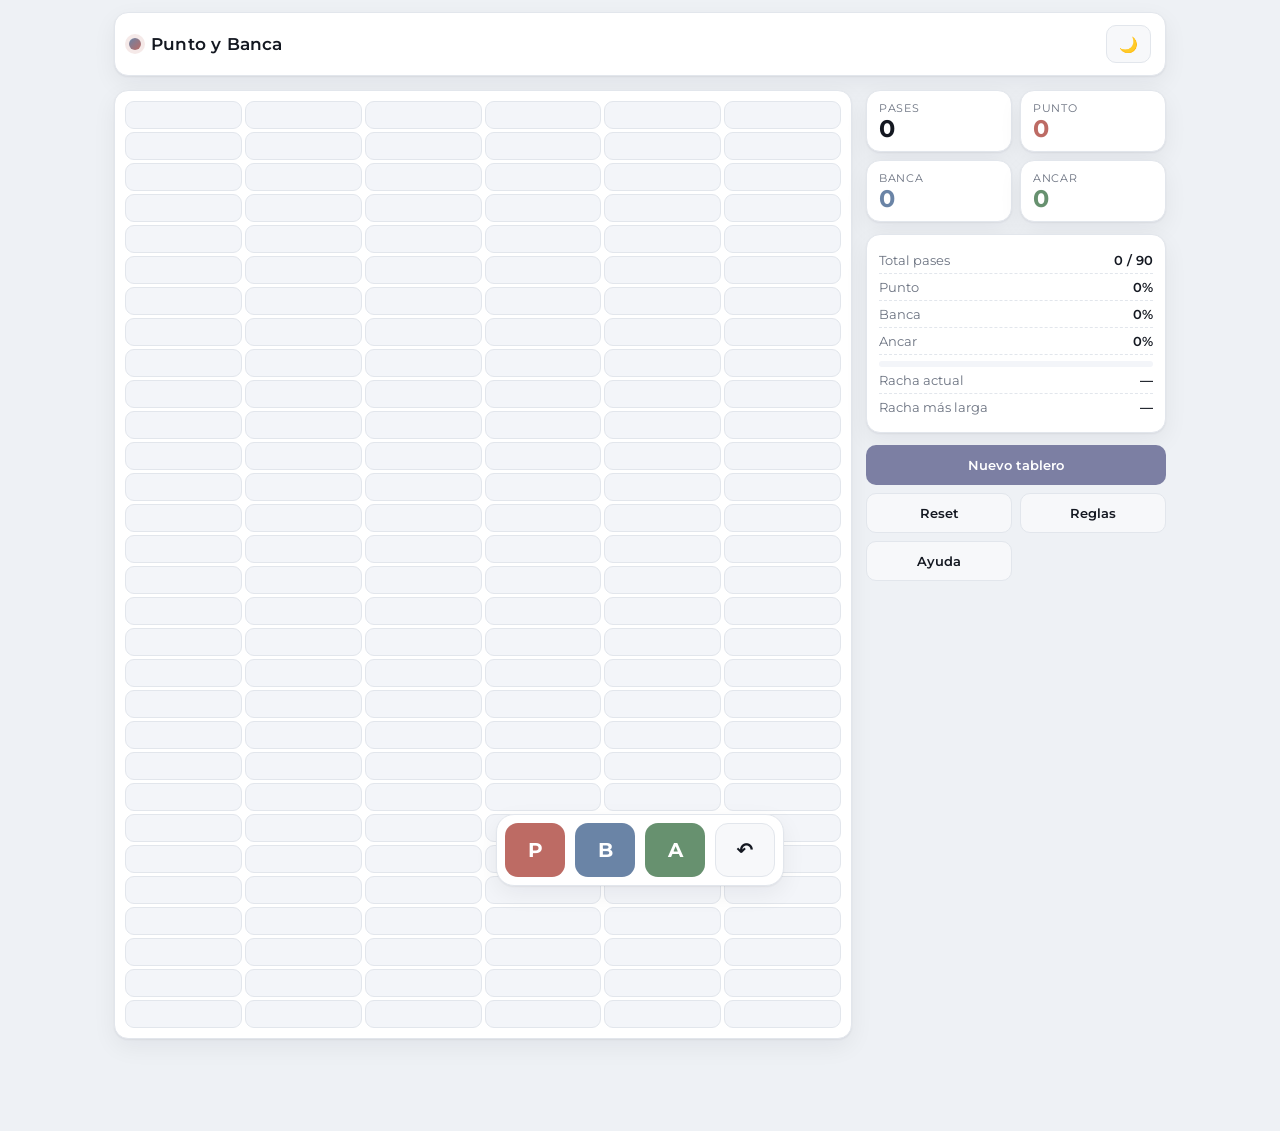
<file: index.html>
<!DOCTYPE html>
<html lang="es">
<head>
  <meta charset="UTF-8" />
  <meta name="viewport" content="width=device-width, initial-scale=1.0, viewport-fit=cover" />
  <meta name="robots" content="noindex, nofollow" />
  <meta name="theme-color" content="#0f1115" />
  <meta name="description" content="Marcador para un sabot de Punto y Banca." />
  <title>Punto y Banca · Marcador</title>

  <link rel="preconnect" href="https://fonts.googleapis.com" />
  <link rel="preconnect" href="https://fonts.gstatic.com" crossorigin />
  <link href="https://fonts.googleapis.com/css2?family=Montserrat:wght@400;500;600;700&display=swap" rel="stylesheet" />
  <link rel="stylesheet" href="styles.css" />
</head>
<body>
  <div class="app">
    <header class="topbar">
      <div class="brand">
        <span class="brand-dot" aria-hidden="true"></span>
        <h1>Punto y Banca</h1>
      </div>
      <div class="topbar-actions">
        <span class="sync-badge" id="syncBadge" hidden></span>
        <button id="btnTheme" class="icon-btn" type="button" title="Cambiar tema" aria-label="Cambiar tema">🌙</button>
      </div>
    </header>

    <main class="board-wrap">
      <div class="board" id="board" role="group" aria-label="Tablero de pases"></div>
    </main>

    <aside class="panel">
      <div class="counters">
        <div class="counter">
          <span class="counter-label">Pases</span>
          <span class="counter-value" id="cPases">0</span>
        </div>
        <div class="counter counter-p">
          <span class="counter-label">Punto</span>
          <span class="counter-value" id="cPunto">0</span>
        </div>
        <div class="counter counter-b">
          <span class="counter-label">Banca</span>
          <span class="counter-value" id="cBanca">0</span>
        </div>
        <div class="counter counter-a">
          <span class="counter-label">Ancar</span>
          <span class="counter-value" id="cAncar">0</span>
        </div>
      </div>

      <div class="mini-stats" id="miniStats"></div>

      <div class="panel-actions">
        <button class="btn btn-primary" id="btnNew" type="button">Nuevo tablero</button>
        <button class="btn btn-ghost" id="btnReset" type="button">Reset</button>
        <button class="btn btn-ghost" id="btnRules" type="button">Reglas</button>
        <button class="btn btn-ghost" id="btnHelp" type="button">Ayuda</button>
      </div>
    </aside>

    <footer class="controls" role="group" aria-label="Registrar resultado del pase">
      <button class="ctrl ctrl-p" id="btnP" type="button" aria-label="Gana Punto"><span>P</span></button>
      <button class="ctrl ctrl-b" id="btnB" type="button" aria-label="Gana Banca"><span>B</span></button>
      <button class="ctrl ctrl-a" id="btnA" type="button" aria-label="Ancar (empate)"><span>A</span></button>
      <button class="ctrl ctrl-back" id="btnBack" type="button" aria-label="Retroceder un pase"><span>↶</span></button>
    </footer>
  </div>

  <!-- ===================== TECLADO NUMÉRICO ===================== -->
  <div class="modal" id="keypadModal" hidden>
    <div class="modal-card keypad-card" role="dialog" aria-modal="true" aria-labelledby="keypadTitle" tabindex="-1">
      <p class="modal-title" id="keypadTitle">Puntaje</p>
      <div class="keypad-display" id="keypadValue">—</div>
      <div class="keypad-grid" id="keypadGrid"></div>
      <div class="modal-actions">
        <button class="btn btn-ghost" id="keypadClear" type="button">Borrar</button>
        <button class="btn btn-primary" id="keypadOk" type="button">Listo</button>
      </div>
    </div>
  </div>

  <!-- ===================== INFO (reglas / ayuda) ===================== -->
  <div class="modal" id="infoModal" hidden>
    <div class="modal-card info-card" role="dialog" aria-modal="true" aria-labelledby="infoTitle" tabindex="-1">
      <p class="modal-title" id="infoTitle"></p>
      <div class="info-body" id="infoBody"></div>
      <div class="modal-actions">
        <button class="btn btn-primary" data-close type="button">Cerrar</button>
      </div>
    </div>
  </div>

  <!-- ===================== CONFIRMACIÓN ===================== -->
  <div class="modal" id="confirmModal" hidden>
    <div class="modal-card" role="dialog" aria-modal="true" aria-labelledby="confirmTitle" tabindex="-1">
      <p class="modal-title" id="confirmTitle">¿Seguro?</p>
      <p class="info-body" id="confirmBody"></p>
      <div class="modal-actions">
        <button class="btn btn-ghost" id="confirmNo" type="button">Cancelar</button>
        <button class="btn btn-danger" id="confirmYes" type="button">Confirmar</button>
      </div>
    </div>
  </div>

  <div class="toast" id="toast" role="status" aria-live="polite" hidden></div>

  <script src="config.js"></script>
  <script src="supabase.js"></script>
  <script src="app.js"></script>
</body>
</html>
</file>
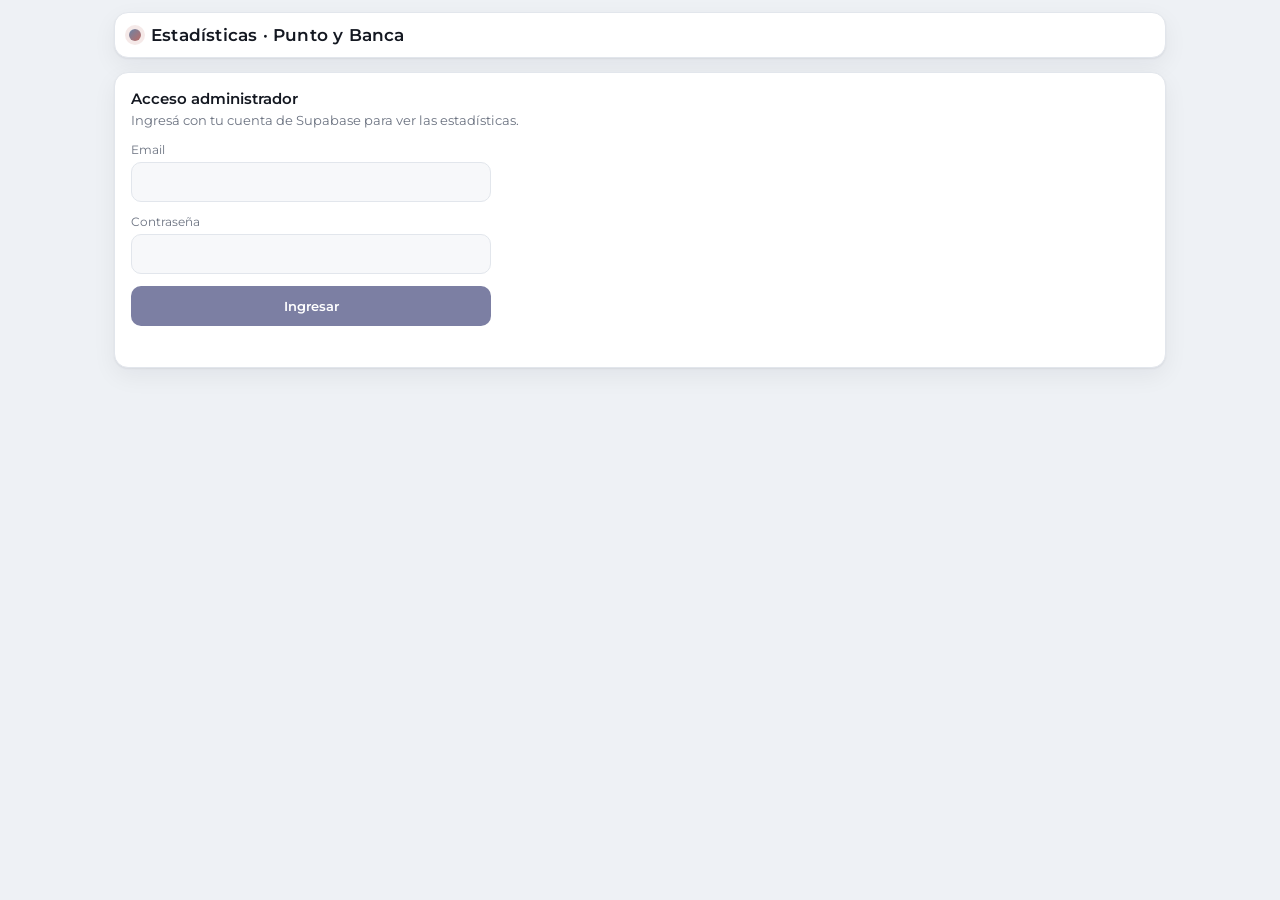
<file: admin.html>
<!DOCTYPE html>
<html lang="es">
<head>
  <meta charset="UTF-8" />
  <meta name="viewport" content="width=device-width, initial-scale=1.0" />
  <meta name="robots" content="noindex, nofollow" />
  <meta name="theme-color" content="#0f1115" />
  <title>Punto y Banca · Estadísticas</title>

  <link rel="preconnect" href="https://fonts.googleapis.com" />
  <link rel="preconnect" href="https://fonts.gstatic.com" crossorigin />
  <link href="https://fonts.googleapis.com/css2?family=Montserrat:wght@400;500;600;700&display=swap" rel="stylesheet" />
  <link rel="stylesheet" href="styles.css" />
</head>
<body>
  <div class="admin">
    <header class="topbar">
      <div class="brand">
        <span class="brand-dot" aria-hidden="true"></span>
        <h1>Estadísticas · Punto y Banca</h1>
      </div>
      <div class="topbar-actions">
        <button id="btnReload" class="icon-btn" type="button" title="Recargar datos" aria-label="Recargar datos" hidden>↻</button>
        <button id="btnExport" class="icon-btn" type="button" title="Exportar CSV" aria-label="Exportar CSV" hidden>CSV</button>
        <button id="btnLogout" class="icon-btn" type="button" title="Cerrar sesión" aria-label="Cerrar sesión" hidden>Salir</button>
      </div>
    </header>

    <!-- LOGIN -->
    <section class="card" id="loginView">
      <h2 class="card-title">Acceso administrador</h2>
      <p class="card-sub" id="loginSub">Ingresá con tu cuenta de Supabase para ver las estadísticas.</p>
      <form id="loginForm" class="form">
        <label class="field">
          <span>Email</span>
          <input type="email" id="email" autocomplete="username" required />
        </label>
        <label class="field">
          <span>Contraseña</span>
          <input type="password" id="password" autocomplete="current-password" required />
        </label>
        <button type="submit" class="btn btn-primary" id="loginBtn">Ingresar</button>
        <p class="form-msg" id="loginMsg" role="alert"></p>
      </form>
    </section>

    <!-- DASHBOARD -->
    <section id="dashView" hidden>
      <div class="kpis" id="kpis"></div>

      <div class="grid-2">
        <div class="card">
          <h2 class="card-title">Por dispositivo</h2>
          <div class="table-scroll">
            <table class="data-table" id="deviceTable"></table>
          </div>
        </div>
        <div class="card">
          <h2 class="card-title">Evolución por día</h2>
          <div class="bars" id="dayBars"></div>
        </div>
      </div>

      <div class="card">
        <h2 class="card-title">Tableros recientes</h2>
        <div class="table-scroll">
          <table class="data-table" id="boardsTable"></table>
        </div>
      </div>
    </section>
  </div>

  <div class="toast" id="toast" role="status" aria-live="polite" hidden></div>

  <script src="config.js"></script>
  <script src="supabase.js"></script>
  <script src="admin.js"></script>
</body>
</html>
</file>
<file: styles.css>
/* =============================================================
   Punto y Banca — Estilos
   ============================================================= */

:root {
  --bg: #eef1f5;
  --surface: #ffffff;
  --surface-2: #f7f8fa;
  --text: #141821;
  --muted: #6b7280;
  --border: #e2e6ec;
  --shadow: 0 1px 2px rgba(16, 24, 40, .06), 0 8px 24px rgba(16, 24, 40, .06);

  --p: #bd6b64;        /* Punto (rojo suavizado)  */
  --b: #6a84a6;        /* Banca (azul suavizado)  */
  --a: #67916f;        /* Ancar (verde suavizado) */
  --accent: #7c7fa3;
  --danger: #b5655e;   /* Alertas y botón de peligro (independiente de P/B/A) */

  --cell: #ffffff;
  --cell-border: #e2e6ec;
  --cell-empty: #f3f5f9;

  --radius: 14px;
  --radius-sm: 9px;
  --anim: 190ms;
}

body.dark {
  --bg: #0d0f13;
  --surface: #161a21;
  --surface-2: #1c212b;
  --text: #e8ebf0;
  --muted: #98a1b3;
  --border: #262c38;
  --shadow: 0 1px 2px rgba(0, 0, 0, .4), 0 10px 30px rgba(0, 0, 0, .35);

  --p: #bd6b64;
  --b: #6a84a6;
  --a: #67916f;
  --accent: #a2a5d4;
  --danger: #b5655e;

  --cell: #1b2029;
  --cell-border: #2a3140;
  --cell-empty: #14181f;
}

* { box-sizing: border-box; }

html, body { height: 100%; }

body {
  margin: 0;
  font-family: 'Montserrat', -apple-system, BlinkMacSystemFont, 'Segoe UI', system-ui, sans-serif;
  background: var(--bg);
  color: var(--text);
  -webkit-font-smoothing: antialiased;
  -webkit-tap-highlight-color: transparent;
  transition: background var(--anim) ease, color var(--anim) ease;
}

h1 { font-size: 1.05rem; margin: 0; font-weight: 600; letter-spacing: .2px; }

button { font-family: inherit; cursor: pointer; }

/* Foco visible para navegación por teclado en todo lo interactivo. Las reglas
   más específicas (.cell:focus-visible, .ctrl:focus-visible,
   .field input:focus) de más abajo siguen ganando por especificidad. */
button:focus-visible,
a:focus-visible {
  outline: 2px solid var(--accent);
  outline-offset: 2px;
}

/* Texto sólo para lectores de pantalla: se oculta sin sacarlo del árbol
   accesible (usado en <caption> de tablas, ids truncados y unidades). */
.sr-only {
  position: absolute;
  width: 1px;
  height: 1px;
  padding: 0;
  margin: -1px;
  overflow: hidden;
  clip: rect(0 0 0 0);
  clip-path: inset(50%);
  white-space: nowrap;
  border: 0;
}

/* ===================== LAYOUT ===================== */
.app {
  max-width: 1080px;
  margin: 0 auto;
  padding: 12px 14px calc(92px + env(safe-area-inset-bottom));
  display: grid;
  grid-template-columns: 1fr 300px;
  grid-template-areas:
    "topbar topbar"
    "board  panel";
  gap: 14px;
  align-items: start;
}

/* ===================== TOPBAR ===================== */
.topbar {
  grid-area: topbar;
  display: flex;
  align-items: center;
  justify-content: space-between;
  background: var(--surface);
  border: 1px solid var(--border);
  border-radius: var(--radius);
  padding: 12px 14px;
  box-shadow: var(--shadow);
}
.brand { display: flex; align-items: center; gap: 10px; }
.brand-dot {
  width: 12px; height: 12px; border-radius: 50%;
  background: linear-gradient(135deg, var(--b), var(--p));
  box-shadow: 0 0 0 4px color-mix(in srgb, var(--p) 15%, transparent);
}
.topbar-actions { display: flex; align-items: center; gap: 8px; }

.icon-btn {
  border: 1px solid var(--border);
  background: var(--surface-2);
  color: var(--text);
  height: 38px; min-width: 38px;
  padding: 0 12px;
  border-radius: 10px;
  font-size: .95rem; font-weight: 600;
  transition: transform var(--anim) ease, background var(--anim) ease, border-color var(--anim) ease;
}
.icon-btn:hover { transform: translateY(-1px); }
.icon-btn:active { transform: translateY(0) scale(.97); }
.icon-btn-accent { background: var(--accent); border-color: var(--accent); color: #fff; }

.sync-badge {
  font-size: .7rem; font-weight: 600;
  color: #92400e; background: #fef3c7;
  border-radius: 999px; padding: 4px 9px;
}
body.dark .sync-badge { color: #fde68a; background: #422006; }

/* ===================== TABLERO ===================== */
.board-wrap {
  grid-area: board;
  background: var(--surface);
  border: 1px solid var(--border);
  border-radius: var(--radius);
  padding: 10px;
  box-shadow: var(--shadow);
  overflow: hidden;
}
.board {
  display: grid;
  grid-template-columns: repeat(6, 1fr);
  gap: 3px;
}
/* columnas: bloque1 (P,B) bloque2 (P,B) bloque3 (P,B) */
.cell {
  position: relative;
  min-height: 28px;
  border: 1px solid var(--cell-border);
  background: var(--cell-empty);
  border-radius: var(--radius-sm);
  padding: 0;
  color: var(--muted);
  display: grid;
  place-items: center;
  font-weight: 600;
  font-size: .72rem;
  transition: background var(--anim) ease, border-color var(--anim) ease, transform var(--anim) ease;
}
.cell:focus-visible { outline: 2px solid var(--accent); outline-offset: 1px; }
.cell.filled { cursor: pointer; color: #fff; border-color: transparent; }
.cell.filled.p { background: var(--p); }
.cell.filled.b { background: var(--b); }
.cell.filled.tie { background: var(--a); }
.cell.filled:hover { filter: brightness(1.08); }
.cell .cell-score { pointer-events: none; line-height: 1; }

/* Animación sutil al marcar */
@keyframes pop-in {
  0%   { transform: scale(.55); opacity: 0; }
  60%  { transform: scale(1.09); opacity: 1; }
  100% { transform: scale(1); }
}
.cell.pop { animation: pop-in var(--anim) cubic-bezier(.34, 1.56, .64, 1); }

@keyframes fade-out {
  from { opacity: 1; transform: scale(1); }
  to   { opacity: 0; transform: scale(.7); }
}
.cell.fade { animation: fade-out 160ms ease forwards; }

@keyframes score-in {
  from { opacity: 0; transform: scale(.5); }
  to   { opacity: 1; transform: scale(1); }
}
.cell-score.enter { animation: score-in 170ms ease; }

/* ===================== PANEL ===================== */
.panel {
  grid-area: panel;
  display: flex;
  flex-direction: column;
  gap: 12px;
}
.counters {
  display: grid;
  grid-template-columns: 1fr 1fr;
  gap: 8px;
}
.counter {
  background: var(--surface);
  border: 1px solid var(--border);
  border-radius: var(--radius);
  padding: 10px 12px;
  box-shadow: var(--shadow);
  display: flex;
  flex-direction: column;
  gap: 2px;
}
.counter-label { font-size: .68rem; color: var(--muted); text-transform: uppercase; letter-spacing: .06em; }
.counter-value { font-size: 1.5rem; font-weight: 700; line-height: 1; }
.counter-p .counter-value { color: var(--p); }
.counter-b .counter-value { color: var(--b); }
.counter-a .counter-value { color: var(--a); }

.mini-stats {
  background: var(--surface);
  border: 1px solid var(--border);
  border-radius: var(--radius);
  padding: 12px;
  box-shadow: var(--shadow);
  font-size: .82rem;
}
.mini-stats .ms-row {
  display: flex; justify-content: space-between; gap: 8px;
  padding: 5px 0; border-bottom: 1px dashed var(--border);
}
.mini-stats .ms-row:last-child { border-bottom: none; }
.mini-stats .ms-key { color: var(--muted); }
.mini-stats .ms-val { font-weight: 600; }
.ms-bar { height: 6px; border-radius: 999px; background: var(--cell-empty); overflow: hidden; margin-top: 6px; display: flex; }
.ms-bar span { display: block; height: 100%; transition: width var(--anim) ease; }

.panel-actions { display: grid; grid-template-columns: 1fr 1fr; gap: 8px; }

.btn {
  border-radius: 10px;
  border: 1px solid transparent;
  padding: 10px 12px;
  font-size: .84rem;
  font-weight: 600;
  transition: transform var(--anim) ease, background var(--anim) ease, filter var(--anim) ease;
  min-height: 40px;
}
.btn:hover { transform: translateY(-1px); }
.btn:active { transform: translateY(0) scale(.98); }
.btn-primary { background: var(--accent); color: #fff; }
.btn-primary:hover { filter: brightness(1.06); }
.btn-ghost { background: var(--surface-2); border-color: var(--border); color: var(--text); }
.btn-danger { background: var(--danger); color: #fff; }
#btnNew { grid-column: 1 / -1; }

/* ===================== CONTROLES (footer) ===================== */
.controls {
  position: fixed;
  left: 50%;
  bottom: calc(14px + env(safe-area-inset-bottom));
  transform: translateX(-50%);
  display: flex;
  gap: 10px;
  background: var(--surface);
  border: 1px solid var(--border);
  border-radius: 18px;
  padding: 8px;
  box-shadow: var(--shadow);
  z-index: 40;
}
.ctrl {
  width: 60px; height: 54px;
  border-radius: 13px;
  border: none;
  color: #fff;
  font-size: 1.25rem;
  font-weight: 700;
  transition: transform var(--anim) ease, filter var(--anim) ease;
}
.ctrl:hover { transform: translateY(-2px); }
.ctrl:active { transform: translateY(0) scale(.94); }
.ctrl:focus-visible { outline: 2px solid var(--accent); outline-offset: 2px; }
.ctrl-p { background: var(--p); }
.ctrl-b { background: var(--b); }
.ctrl-a { background: var(--a); }
.ctrl-back { background: var(--surface-2); color: var(--text); border: 1px solid var(--border); }

/* ===================== MODALES ===================== */
/* El atributo hidden siempre debe ganar, incluso sobre .modal { display: grid }.
   Sin esta regla los diálogos nunca se ocultan y sus botones "no hacen nada". */
[hidden] { display: none !important; }

.modal {
  position: fixed; inset: 0;
  background: rgba(8, 10, 14, .55);
  backdrop-filter: blur(3px);
  display: grid; place-items: center;
  padding: 18px;
  z-index: 100;
  animation: modal-fade 160ms ease;
}
@keyframes modal-fade { from { opacity: 0; } to { opacity: 1; } }

.modal-card {
  background: var(--surface);
  border: 1px solid var(--border);
  border-radius: 18px;
  padding: 18px;
  width: 100%;
  max-width: 380px;
  box-shadow: 0 24px 60px rgba(0, 0, 0, .35);
  animation: modal-pop 180ms cubic-bezier(.34, 1.4, .64, 1);
}
@keyframes modal-pop { from { transform: translateY(10px) scale(.97); opacity: .6; } to { transform: none; opacity: 1; } }

.modal-title { margin: 0 0 12px; font-weight: 600; font-size: 1rem; }
.modal-actions { display: flex; gap: 8px; justify-content: flex-end; margin-top: 14px; }
.modal-actions .btn { flex: 0 0 auto; padding-inline: 18px; }

.info-card { max-width: 460px; }
.info-body { font-size: .85rem; line-height: 1.6; color: var(--text); white-space: pre-line; max-height: 60vh; overflow: auto; }
.info-body h3 { margin: 12px 0 4px; font-size: .85rem; }
.info-body ul { margin: 4px 0; padding-left: 18px; }

/* ===================== TECLADO ===================== */
.keypad-card { max-width: 320px; }
.keypad-display {
  text-align: center;
  font-size: 2.6rem;
  font-weight: 700;
  padding: 10px;
  margin-bottom: 12px;
  border-radius: var(--radius);
  background: var(--surface-2);
  border: 1px solid var(--border);
  min-height: 68px;
}
.keypad-grid { display: grid; grid-template-columns: repeat(3, 1fr); gap: 8px; }
.keypad-grid button {
  height: 54px;
  border-radius: 12px;
  border: 1px solid var(--border);
  background: var(--surface-2);
  color: var(--text);
  font-size: 1.3rem;
  font-weight: 600;
  transition: transform var(--anim) ease, background var(--anim) ease;
}
.keypad-grid button:hover { background: var(--cell-empty); }
.keypad-grid button:active { transform: scale(.94); }
.keypad-grid button.zero { grid-column: span 3; }

/* ===================== TOAST ===================== */
.toast {
  position: fixed;
  left: 50%;
  bottom: calc(96px + env(safe-area-inset-bottom));
  transform: translateX(-50%);
  background: #14181f;
  color: #fff;
  padding: 11px 16px;
  border-radius: 12px;
  font-size: .82rem;
  font-weight: 500;
  box-shadow: 0 12px 30px rgba(0, 0, 0, .35);
  z-index: 120;
  max-width: 90vw;
  text-align: center;
  animation: toast-in 180ms ease;
}
@keyframes toast-in { from { opacity: 0; transform: translate(-50%, 8px); } to { opacity: 1; transform: translate(-50%, 0); } }
.toast.warn { background: #92400e; }

/* ===================== RESPONSIVE ===================== */
@media (max-width: 820px) {
  .app {
    grid-template-columns: 1fr;
    grid-template-areas:
      "topbar"
      "board"
      "panel";
    padding-bottom: calc(96px + env(safe-area-inset-bottom));
  }
  .panel { flex-direction: column; }
  .counters { grid-template-columns: repeat(4, 1fr); }
  .counter-value { font-size: 1.25rem; }
  .panel-actions { grid-template-columns: repeat(2, 1fr); }
}

@media (max-width: 480px) {
  .app { padding: 10px 10px calc(96px + env(safe-area-inset-bottom)); gap: 10px; }
  .brand h1 { font-size: .95rem; }
  .board { gap: 2px; }
  .cell { font-size: .62rem; border-radius: 7px; }
  .counters { grid-template-columns: repeat(2, 1fr); }
  .ctrl { width: 56px; height: 50px; }
}

/* =============================================================
   PANEL ADMIN
   ============================================================= */
.admin {
  max-width: 1080px;
  margin: 0 auto;
  padding: 12px 14px 40px;
  display: flex;
  flex-direction: column;
  gap: 14px;
}

.card {
  background: var(--surface);
  border: 1px solid var(--border);
  border-radius: var(--radius);
  padding: 16px;
  box-shadow: var(--shadow);
}
.card-title { margin: 0 0 4px; font-size: .95rem; font-weight: 600; }
.card-sub { margin: 0 0 14px; font-size: .82rem; color: var(--muted); }

/* Login */
.form { display: flex; flex-direction: column; gap: 12px; max-width: 360px; }
.field { display: flex; flex-direction: column; gap: 5px; font-size: .78rem; color: var(--muted); }
.field input {
  font-family: inherit;
  font-size: .9rem;
  padding: 10px 12px;
  border-radius: 10px;
  border: 1px solid var(--border);
  background: var(--surface-2);
  color: var(--text);
}
.field input:focus { outline: 2px solid var(--accent); outline-offset: 1px; border-color: transparent; }
.form-msg { font-size: .8rem; color: var(--danger); margin: 0; min-height: 1em; }

/* KPIs */
.kpis {
  display: grid;
  grid-template-columns: repeat(auto-fit, minmax(140px, 1fr));
  gap: 10px;
}
.kpi {
  background: var(--surface);
  border: 1px solid var(--border);
  border-radius: var(--radius);
  padding: 12px 14px;
  box-shadow: var(--shadow);
  display: flex; flex-direction: column; gap: 3px;
}
.kpi-label { font-size: .7rem; color: var(--muted); text-transform: uppercase; letter-spacing: .05em; }
.kpi-value { font-size: 1.5rem; font-weight: 700; line-height: 1.1; }
.kpi-sub { font-size: .72rem; color: var(--muted); }

/* Grid */
.grid-2 { display: grid; grid-template-columns: 1fr 1fr; gap: 14px; margin: 14px 0; }

/* Tablas */
.table-scroll { overflow: auto; max-height: 60vh; }
.data-table { width: 100%; border-collapse: collapse; font-size: .82rem; }
.data-table th, .data-table td {
  text-align: left;
  padding: 8px 10px;
  border-bottom: 1px solid var(--border);
  white-space: nowrap;
}
.data-table th {
  position: sticky; top: 0;
  background: var(--surface);
  color: var(--muted);
  font-weight: 600;
  font-size: .72rem;
  text-transform: uppercase;
  letter-spacing: .04em;
}
.data-table tbody tr:hover { background: var(--surface-2); }
.data-table .mono { font-family: ui-monospace, SFMono-Regular, Menlo, monospace; font-size: .78rem; }
.data-table .empty, .empty { color: var(--muted); text-align: center; padding: 18px; font-size: .82rem; }

/* Barras */
.bars { display: flex; flex-direction: column; gap: 8px; }
.bar-row { display: grid; grid-template-columns: 48px 1fr 40px; align-items: center; gap: 8px; font-size: .78rem; }
.bar-day { color: var(--muted); }
.bar-track { height: 16px; background: var(--cell-empty); border-radius: 999px; overflow: hidden; }
.bar-fill { display: block; height: 100%; background: linear-gradient(90deg, var(--p), var(--accent)); border-radius: 999px; transition: width var(--anim) ease; }
.bar-val { text-align: right; font-weight: 600; }

@media (max-width: 820px) {
  .grid-2 { grid-template-columns: 1fr; }
}

/* ===================== ACCESIBILIDAD ===================== */
@media (prefers-reduced-motion: reduce) {
  *, *::before, *::after {
    animation-duration: .001ms !important;
    animation-iteration-count: 1 !important;
    transition-duration: .001ms !important;
  }
}
</file>
